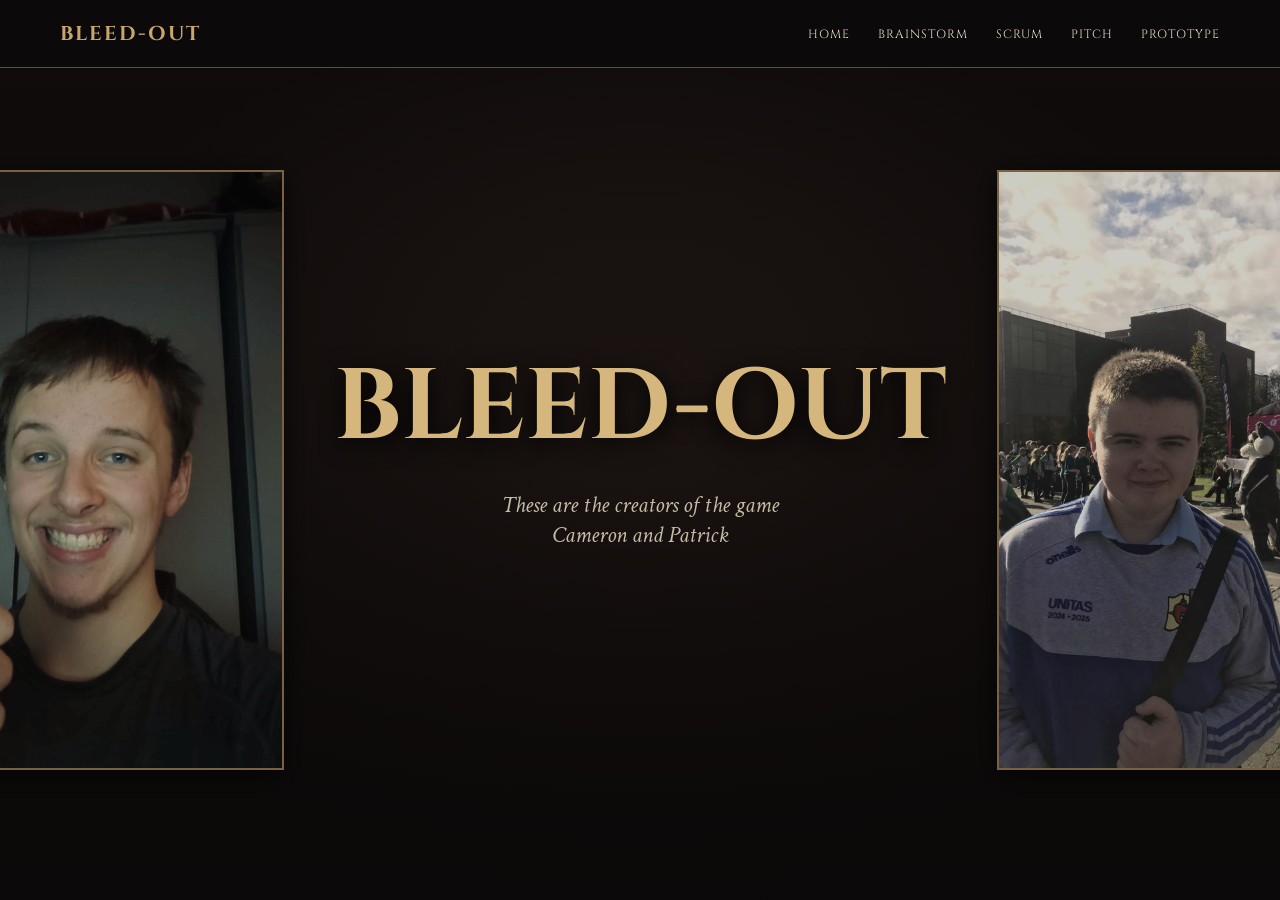
<file: index.html>
<!DOCTYPE html>
<html lang="en">
<head>
<meta charset="UTF-8">
<meta name="viewport" content="width=device-width, initial-scale=1.0">
<title>BLEED-OUT</title>
<link rel="stylesheet" href="style.css">
<link href="https://fonts.googleapis.com/css2?family=Cinzel:wght@400;500;600;700;800&family=Crimson+Text:ital,wght@0,400;0,600;1,400&display=swap" rel="stylesheet">


</head>

<body>

<header>
<nav>
    <div class="logo">BLEED-OUT</div>

    <ul class="nav-links">
        <a id="index" class="item" href="index.html">HOME</a>
        <a id="brainstorm" class="item" target="_blank" href="https://trello.com/b/CAdWPHLm/brainstorming">BRAINSTORM</a>
        <a id="scrum" class="item" target="_blank" href="https://trello.com/b/beLVWyMD/scrum-board-1st-sprint">SCRUM</a>
        <a id="pitch" class="item" href="pitch.html">PITCH</a>
        <a id="prototype" class="item" href="prototype.html">PROTOTYPE</a>
    </ul>
</nav>
</header>

<section class="hero" id="home">

    <div class="hero-content">

        <img src="images/cameron.jpg" alt="Game creator" class="creator-image">

        <div class="hero-title">

            <h1>BLEED-OUT</h1>

            <p>These are the creators of the game <br> Cameron and Patrick</p>

        </div>

        <img src="images/patrick.jpg" alt="Game creator" class="creator-image">

    </div>

</section>
</body>
</html>
</file>
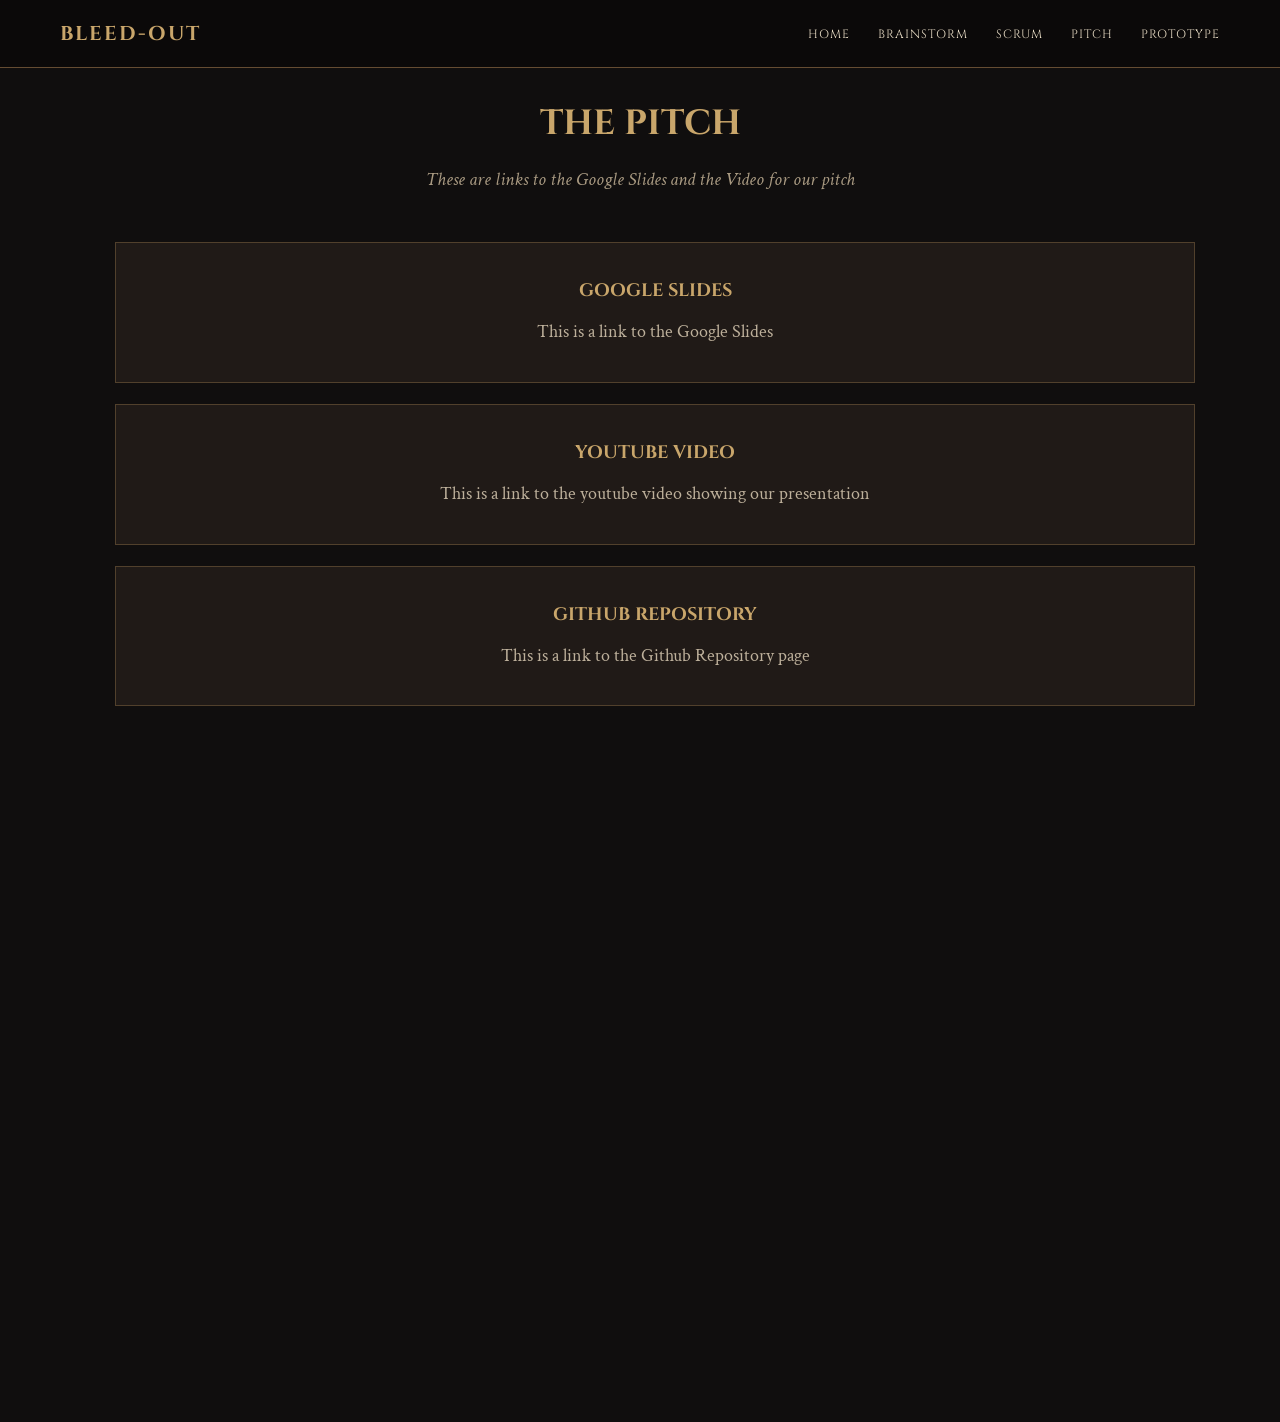
<file: pitch.html>
<!DOCTYPE html>
<html lang="en">
<head>
<meta charset="UTF-8">
<meta name="viewport" content="width=device-width, initial-scale=1.0">
<title>BLEED-OUT</title>
<link rel="stylesheet" href="style.css">
<link href="https://fonts.googleapis.com/css2?family=Cinzel:wght@400;500;600;700;800&family=Crimson+Text:ital,wght@0,400;0,600;1,400&display=swap" rel="stylesheet">


</head>

<body>

<header>
<nav>
    <div class="logo">BLEED-OUT</div>

    <ul class="nav-links">
        <a id="index" class="item" href="index.html">HOME</a>
        <a id="brainstorm" class="item" target="_blank" href="https://trello.com/b/CAdWPHLm/brainstorming">BRAINSTORM</a>
        <a id="scrum" class="item" target="_blank" href="https://trello.com/b/beLVWyMD/scrum-board-1st-sprint">SCRUM</a>
        <a id="pitch" class="item" href="pitch.html">PITCH</a>
        <a id="prototype" class="item" href="prototype.html">PROTOTYPE</a>
    </ul>
</nav>
</header>


<section class="gameplay" id="gameplay">

<div class="container">

    <h2 class="section-title">THE PITCH</h2>

    <p class="section-subtitle">
        These are links to the Google Slides and the Video for our pitch
    </p>

    <div class="cards">
        <a id="slides" class="item" target="_blank" href="https://docs.google.com/presentation/d/18qxIM1xi0dm4fEAX3TMefT_jtMbz3TQo2XN5snTH2Z4/edit?usp=sharing"><div class="card">
            <h3>GOOGLE SLIDES</h3>
            <p>
                This is a link to the Google Slides
            </p>
        </div> </a>

    </br>

        <a id="slides" class="item" target="_blank" href="https://www.youtube.com/watch?v=xtU_4vOYOwY"><div class="card">
            <h3>YOUTUBE VIDEO</h3>
            <p>
                This is a link to the youtube video showing our presentation
            </p>
        </div></a>

    </br>

        <a id="slides" class="item" target="_blank" href="https://github.com/CGCollege2025/GameDesignProject2026.github.io.git"><div class="card">
            <h3>GITHUB REPOSITORY</h3>
            <p>
                This is a link to the Github Repository page
            </p>
        </div></a>

    </div>
</div>
</section>


</body>
</html>
</file>
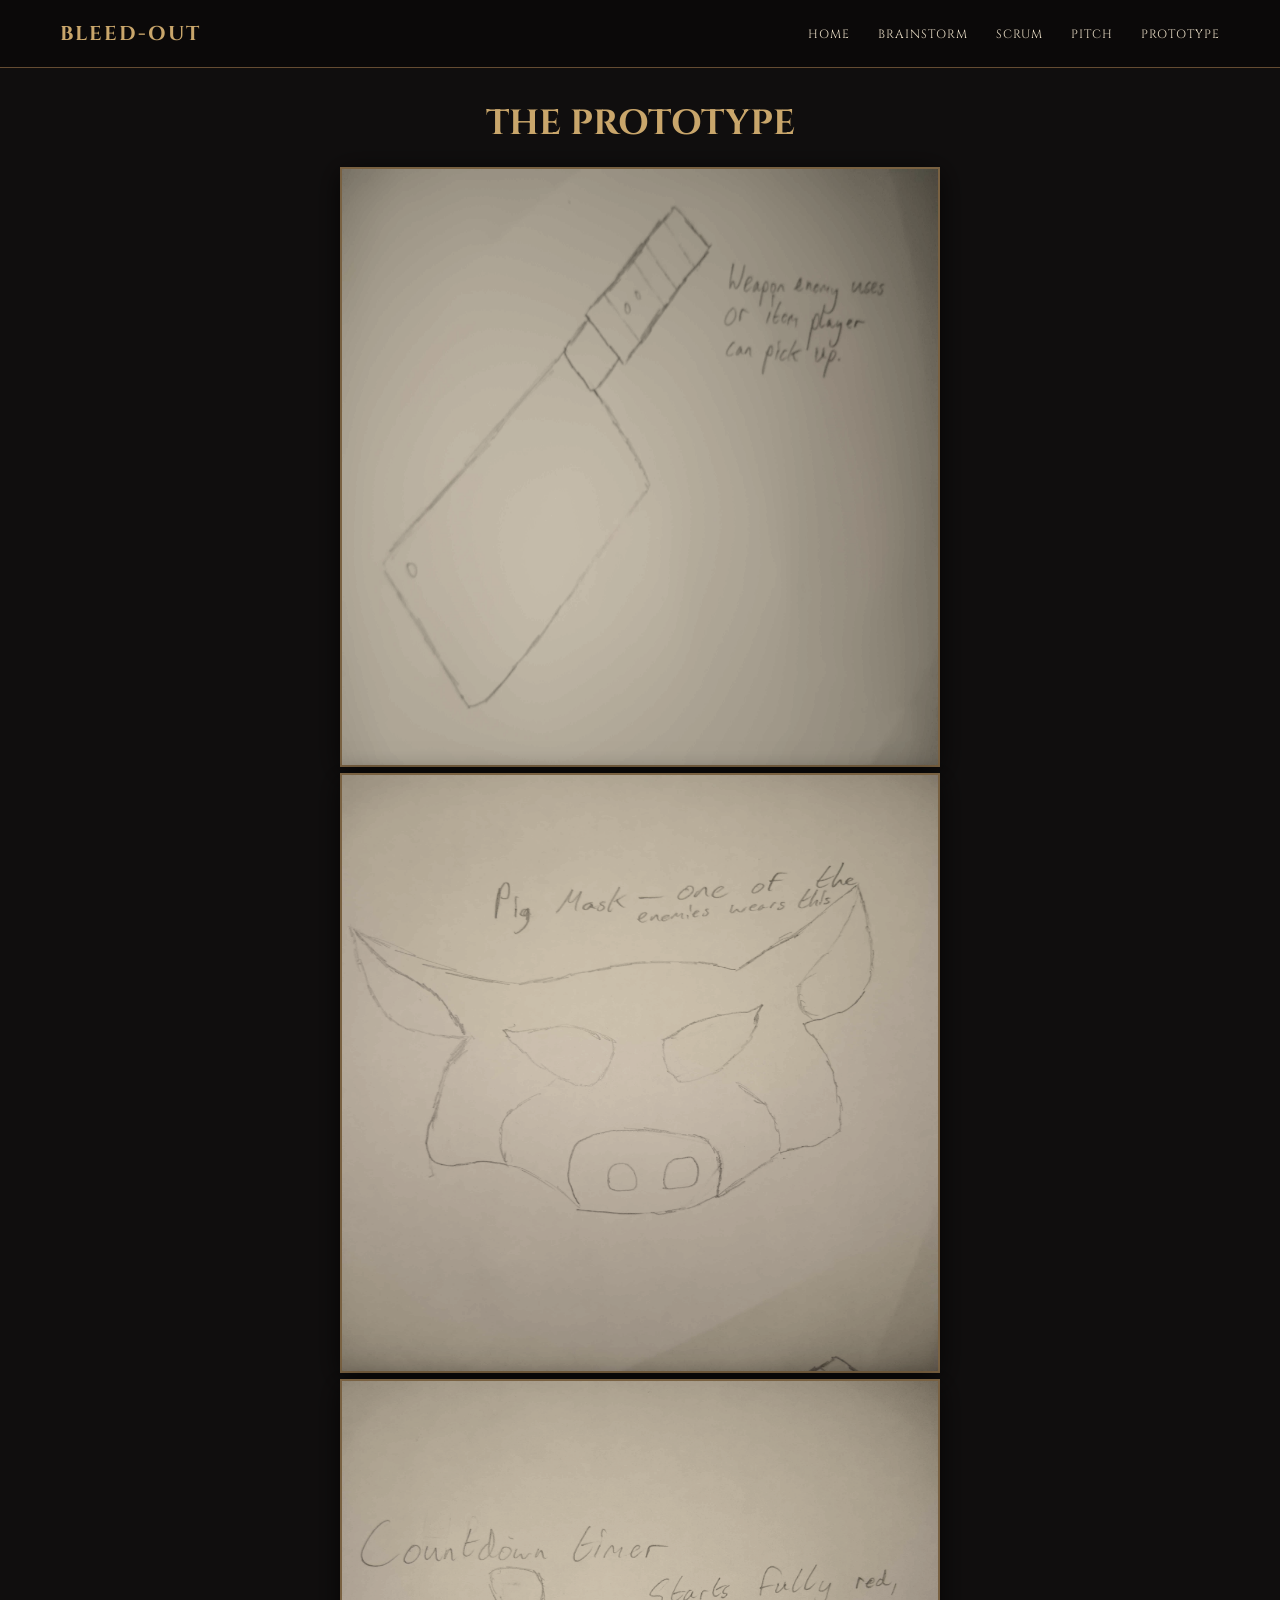
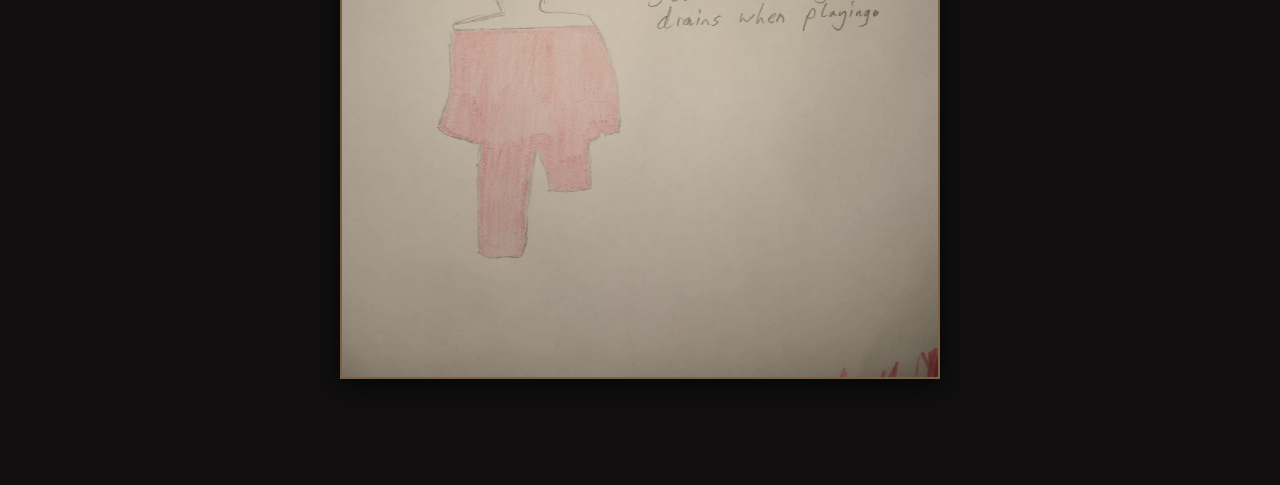
<file: prototype.html>
<!DOCTYPE html>
<html lang="en">
<head>
<meta charset="UTF-8">
<meta name="viewport" content="width=device-width, initial-scale=1.0">
<title>BLEED-OUT</title>
<link rel="stylesheet" href="style.css">
<link href="https://fonts.googleapis.com/css2?family=Cinzel:wght@400;500;600;700;800&family=Crimson+Text:ital,wght@0,400;0,600;1,400&display=swap" rel="stylesheet">


</head>

<body>

<header>
<nav>
    <div class="logo">BLEED-OUT</div>

    <ul class="nav-links">
        <a id="index" class="item" href="index.html">HOME</a>
        <a id="brainstorm" class="item" target="_blank" href="https://trello.com/b/CAdWPHLm/brainstorming">BRAINSTORM</a>
        <a id="scrum" class="item" target="_blank" href="https://trello.com/b/beLVWyMD/scrum-board-1st-sprint">SCRUM</a>
        <a id="pitch" class="item" href="pitch.html">PITCH</a>
        <a id="prototype" class="item" href="prototype.html">PROTOTYPE</a>
    </ul>
</nav>
</header>

<section class="prototype" id="prototype">

<div class="container">

    <h2 class="section-title">THE PROTOTYPE</h2>

</div>
<div>
    <img src="images/weapon.jpg" alt="Weapon" class="prototype-image">
    <br>
    <img src="images/mask.jpg" alt="Mask" class="prototype-image">
    <br>
    <img src="images/healthbar.jpg" alt="Healthbar" class="prototype-image">
</div>
</section>

</body>
</html>
</file>
<file: style.css>
* {
    margin: 0;
    padding: 0;
    box-sizing: border-box;
    scroll-behavior: smooth;
}

body {
    background: #100e0e;
    color: #e8dcc5;
    font-family: 'Crimson Text', serif;
}

h1, h2, h3, nav {
    font-family: 'Cinzel', serif;
}

a {
    text-decoration: none;
    color: inherit;
}

header {
    position: fixed;
    top: 0;
    width: 100%;
    z-index: 100;
    background: rgba(12, 10, 10, 0.95);
    border-bottom: 1px solid #654c32;
}

nav {
    max-width: 1200px;
    margin: auto;
    padding: 20px;
    display: flex;
    justify-content: space-between;
    align-items: center;
}

.logo {
    color: #c9a66b;
    font-size: 20px;
    font-weight: bold;
    letter-spacing: 2px;
}

.nav-links {
    display: flex;
    gap: 28px;
    list-style: none;
}

.nav-links a {
    font-size: 12px;
    letter-spacing: 1px;
    transition: 0.3s;
}

.nav-links a:hover {
    color: #c9a66b;
}

.hero {
    min-height: 100vh;
    display: flex;
    flex-direction: column;
    justify-content: center;
    align-items: center;
    text-align: center;
    padding: 120px 20px 80px;

    background:
    linear-gradient(rgba(10,8,8,0.55), rgba(10,8,8,0.95)),
    radial-gradient(ellipse at center, #49352b, #171010 70%);
}

.hero .subtitle {
    color: #c9a66b;
    letter-spacing: 5px;
    font-size: 13px;
    margin-bottom: 25px;
}

.hero h1 {
    font-size: clamp(45px, 9vw, 100px);
    color: #d5b77e;
    text-shadow: 0 5px 25px black;
    line-height: 1.15;
}

.hero p {
    font-size: 23px;
    font-style: italic;
    margin: 25px 0 40px;
    color: #c8bba6;
}

.button {
    display: inline-block;
    padding: 15px 35px;
    border: 1px solid #c9a66b;
    color: #c9a66b;
    font-family: 'Cinzel', serif;
    font-size: 13px;
    letter-spacing: 2px;
    transition: 0.3s;
}

.button:hover {
    background: #c9a66b;
    color: #100e0e;
}

section {
    padding: 100px 20px;
}

.container {
    max-width: 1050px;
    margin: auto;
}

.section-title {
    text-align: center;
    font-size: 35px;
    color: #c9a66b;
    margin-bottom: 20px;
}

.section-subtitle {
    text-align: center;
    font-style: italic;
    color: #a99a82;
    font-size: 19px;
    margin-bottom: 50px;
}

.divider {
    width: 80px;
    height: 2px;
    background: #947347;
    margin: 20px auto 35px;
}

.gameplay {
    background: #100e0e;
}

.cards {
    margin: auto;
    grid-template-columns: repeat(3, 1fr);
    gap: 25px;
    width: 1080px;
    height: 1080px;
}

.card {
    background: #201a17;
    border: 1px solid #51402c;
    padding: 35px 25px;
    text-align: center;
    transition: 0.3s;
}

.card:hover {
    transform: translateY(-7px);
    border-color: #c9a66b;
}

.card .symbol {
    font-size: 35px;
    margin-bottom: 20px;
}

.card h3 {
    color: #c9a66b;
    font-size: 18px;
    margin-bottom: 15px;
}

.card p {
    font-size: 18px;
    line-height: 1.6;
    color: #bdb09b;
}

.prototype {
    text-align: center;
}

.creator-image {
    width: 500px;
    height: 600px;
    object-fit: cover;
    border: 2px solid #947347;
    box-shadow: 0 5px 25px rgba(0,0,0,0.7);
    filter: sepia(25%) brightness(80%);
}

.prototype-image {
    width: 600px;
    height: 600px;
    object-fit: fill;
    border: 2px solid #947347;
    box-shadow: 0 5px 25px rgba(0,0,0,0.7);
    filter: sepia(25%) brightness(80%);
}

.hero-content {
    display: flex;
    align-items: center;
    justify-content: center;
    gap: 50px;
    width: 100%;
    max-width: 1200px;
}

.hero-title {
    text-align: center;
    flex-shrink: 0;
}

.hero h1 {
    font-size: clamp(45px, 9vw, 100px);
    color: #d5b77e;
    text-shadow: 0 5px 25px black;
    line-height: 1.15;
}

.hero p {
    font-size: 23px;
    font-style: italic;
    margin: 25px 0 40px;
    color: #c8bba6;
}
</file>
